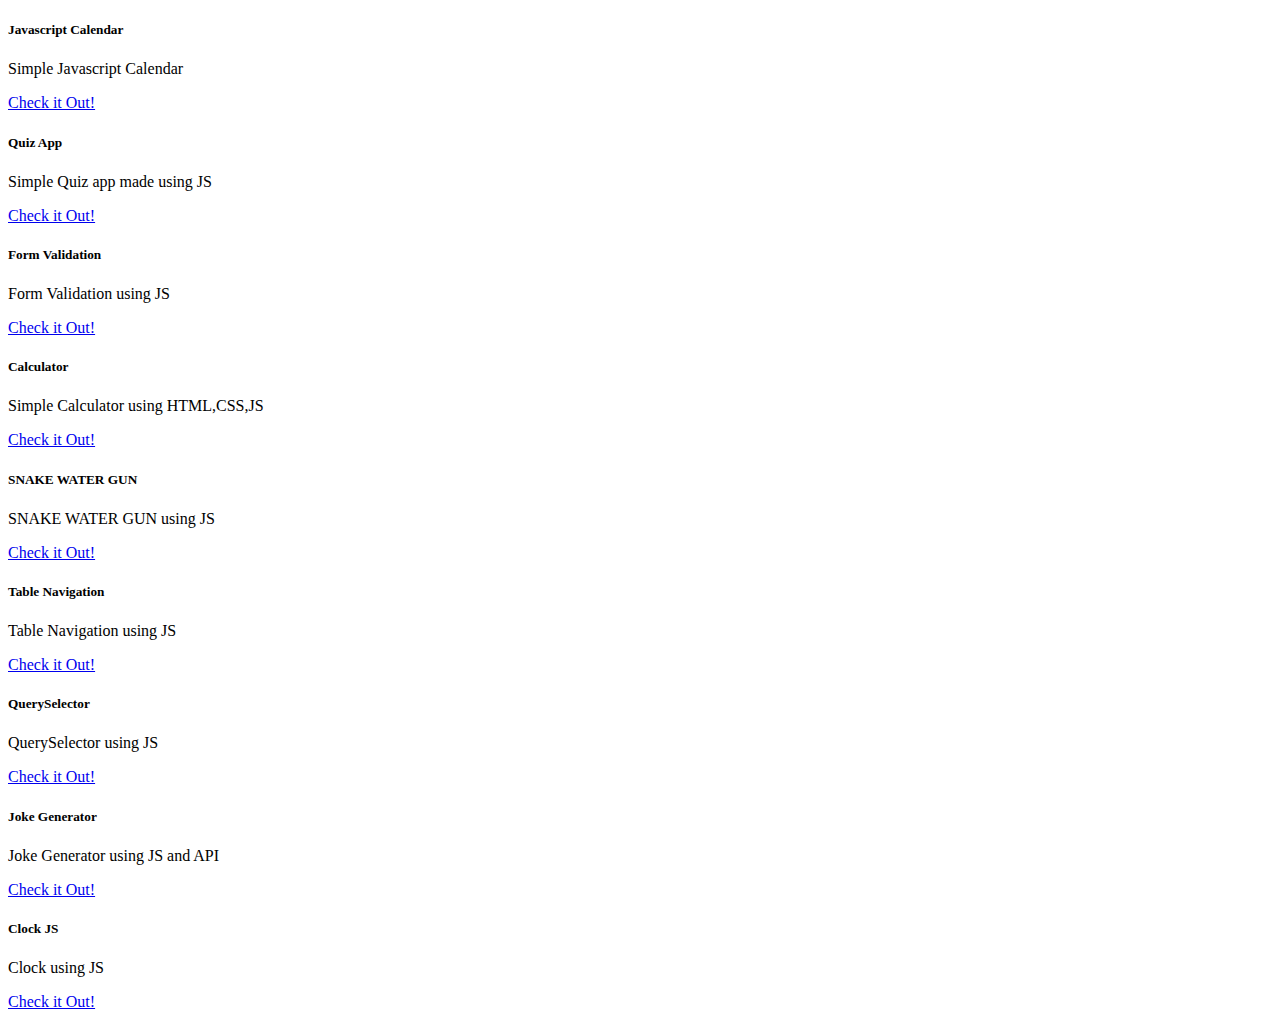
<file: index.html>
<!DOCTYPE html>
<html lang="en">

<head>
    <meta charset="UTF-8">
    <meta name="viewport" content="width=device-width, initial-scale=1.0">
    <title>Learning Projects</title>
    <link href="https://cdn.jsdelivr.net/npm/bootstrap@5.3.2/dist/css/bootstrap.min.css" rel="stylesheet"
        integrity="sha384-T3c6CoIi6uLrA9TneNEoa7RxnatzjcDSCmG1MXxSR1GAsXEV/Dwwykc2MPK8M2HN" crossorigin="anonymous">

</head>

<body>
    <div class="container mt-5">
        <div class="row">
            <div class="col-md-4 mb-3">
                <div class="card mx-3 my-3">
                    <div class="card-body">
                        <h5 class="card-title">Javascript Calendar</h5>
                        <p class="card-text">Simple Javascript Calendar</p>
                        <a href="./project1/index.html" class="btn btn-primary">Check it Out!</a>
                    </div>
                </div>
            </div>
            <div class="col-md-4 mb-3">
                <div class="card mx-3 my-3">
                    <div class="card-body">
                        <h5 class="card-title">Quiz App</h5>
                        <p class="card-text">Simple Quiz app made using JS</p>
                        <a href="./project2/index.html" class="btn btn-primary">Check it Out!</a>
                    </div>
                </div>
            </div>
            <div class="col-md-4 mb-3">
                <div class="card mx-3 my-3">
                    <div class="card-body">
                        <h5 class="card-title">Form Validation</h5>
                        <p class="card-text">Form Validation using JS</p>
                        <a href="./project3/index.html" class="btn btn-primary">Check it Out!</a>
                    </div>
                </div>
            </div>
        </div>
        <div class="row">
            <div class="col-md-4 mb-3">
                <div class="card mx-3 my-3">
                    <div class="card-body">
                        <h5 class="card-title">Calculator</h5>
                        <p class="card-text">Simple Calculator using HTML,CSS,JS</p>
                        <a href="./project4/index.html" class="btn btn-primary">Check it Out!</a>
                    </div>
                </div>
            </div>
            <div class="col-md-4 mb-3">
                <div class="card mx-3 my-3">
                    <div class="card-body">
                        <h5 class="card-title">SNAKE WATER GUN</h5>
                        <p class="card-text">SNAKE WATER GUN using JS</p>
                        <a href="./project5/index.html" class="btn btn-primary">Check it Out!</a>
                    </div>
                </div>
            </div>
            <div class="col-md-4 mb-3">
                <div class="card mx-3 my-3">
                    <div class="card-body">
                        <h5 class="card-title">Table Navigation</h5>
                        <p class="card-text">Table Navigation using JS </p>
                        <a href="./project6/index.html" class="btn btn-primary">Check it Out!</a>
                    </div>
                </div>
            </div>
        </div>
        <div class="row">
            <div class="col-md-4 mb-3">
                <div class="card mx-3 my-3">
                    <div class="card-body">
                        <h5 class="card-title">QuerySelector</h5>
                        <p class="card-text">QuerySelector using JS</p>
                        <a href="./project7/index.html" class="btn btn-primary">Check it Out!</a>
                    </div>
                </div>
            </div>
            <div class="col-md-4 mb-3">
                <div class="card mx-3 my-3">
                    <div class="card-body">
                        <h5 class="card-title">Joke Generator</h5>
                        <p class="card-text">Joke Generator using JS and API</p>
                        <a href="./project8/index.html" class="btn btn-primary">Check it Out!</a>
                    </div>
                </div>
            </div>
            <div class="col-md-4 mb-3">
                <div class="card mx-3 my-3">
                    <div class="card-body">
                        <h5 class="card-title">Clock JS</h5>
                        <p class="card-text">Clock using JS</p>
                        <a href="./project9/index.html" class="btn btn-primary">Check it Out!</a>
                    </div>
                </div>
            </div>
        </div>
    </div>
    <script src="https://cdn.jsdelivr.net/npm/bootstrap@5.3.2/dist/js/bootstrap.bundle.min.js"
        integrity="sha384-C6RzsynM9kWDrMNeT87bh95OGNyZPhcTNXj1NW7RuBCsyN/o0jlpcV8Qyq46cDfL"
        crossorigin="anonymous"></script>
</body>

</html>
</file>
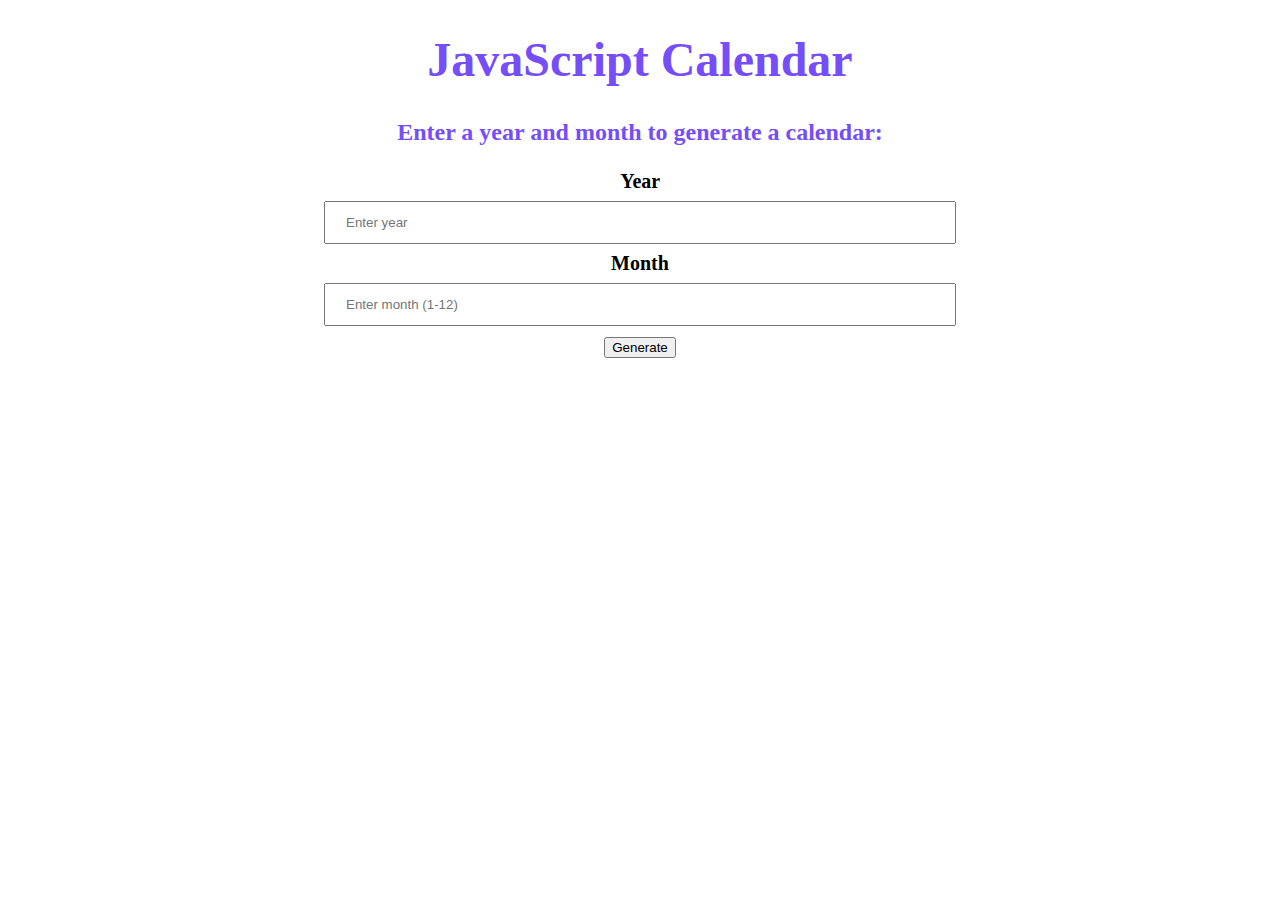
<file: project1/index.html>
<!DOCTYPE html>
<html lang="en">
<head>
    <meta charset="UTF-8">
    <meta name="viewport" content="width=device-width, initial-scale=1.0">
    <title>Calendar</title>
    <link rel="stylesheet" href="styles.css">
</head>
<body>
    <div class="heading">
        <h1>JavaScript Calendar</h1>
        <p>Enter a year and month to generate a calendar:</p> 
    </div>
    <div class="cal">
        <label for="yearInput">Year</label>
        <input type="number" id="yearInput" placeholder="Enter year">
        <label for="monthInput">Month</label>
        <input type="number" id="monthInput" placeholder="Enter month (1-12)">
        <button onclick="generateCalendar()">Generate</button>
        <div class="calendar" id="calendar"></div>
    </div>
    <script src="script.js"></script>
</body>
</html>
</file>
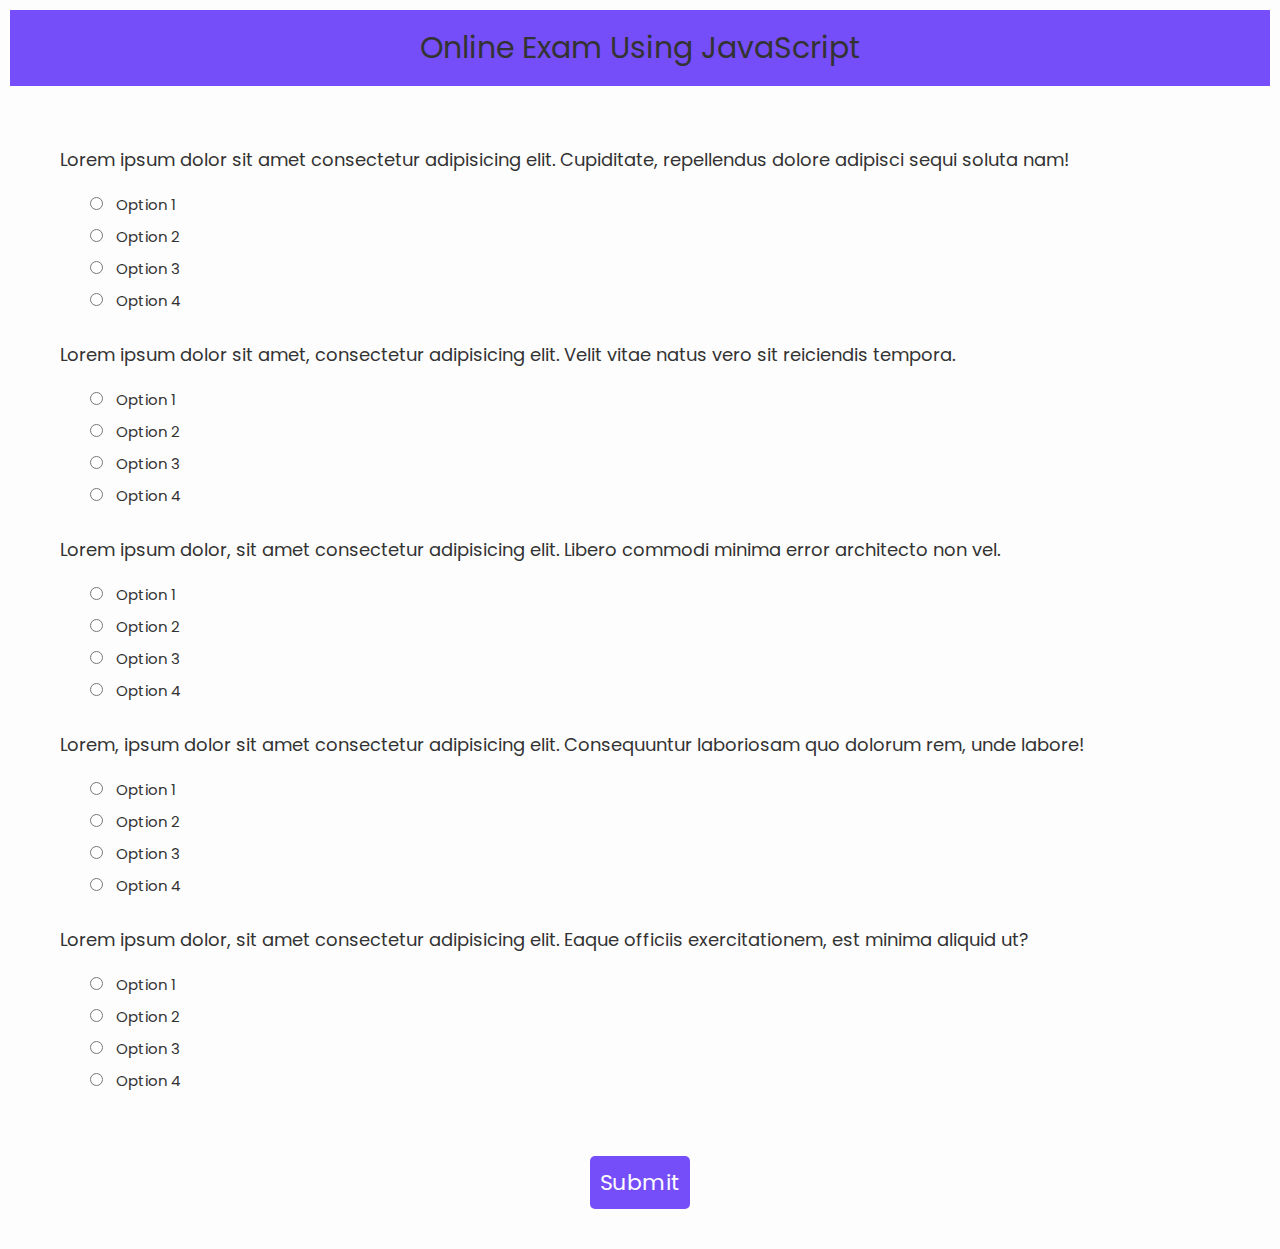
<file: project2/index.html>
<!DOCTYPE html>
<html lang="en">
<head>
    <meta charset="UTF-8">
    <meta name="viewport" content="width=device-width, initial-scale=1.0">
    <title>Quiz App</title>
    <link rel="stylesheet" href="styles.css">
</head>
<body>
    <header class="header">Online Exam Using JavaScript</header>
    <div class="forms">
        <form action="">
            <div class="question">
                <div class="question1">
                    <p>Lorem ipsum dolor sit amet consectetur adipisicing elit. Cupiditate, repellendus dolore adipisci sequi soluta nam!</p>
                    <div class="container">
                        <input id="op1_1" class="op1" type="radio" name="question1" value="correct">
                        <label for="op1_1">Option 1</label>
                    </div>
                    <div class="container">
                        <input id="op2_1" class="op2" type="radio" name="question1">
                        <label for="op2_1">Option 2</label>
                    </div>
                    <div class="container">
                        <input id="op3_1" class="op3" type="radio" name="question1">
                        <label for="op3_1">Option 3</label>
                    </div>
                    <div class="container">
                        <input id="op4_1" class="op4" type="radio" name="question1">
                        <label for="op4_1">Option 4</label>
                    </div>
                </div>
                <div class="question2">
                    <p>Lorem ipsum dolor sit amet, consectetur adipisicing elit. Velit vitae natus vero sit reiciendis tempora.</p>
                    <div class="container">
                        <input id="op1_2" class="op1" type="radio" name="question2">
                        <label for="op1_2">Option 1</label>
                    </div>
                    <div class="container">
                        <input id="op2_2" class="op2" type="radio" name="question2" value="correct">
                        <label for="op2_2">Option 2</label>
                    </div>
                    <div class="container">
                        <input id="op3_2" class="op3" type="radio" name="question2">
                        <label for="op3_2">Option 3</label>
                    </div>
                    <div class="container">
                        <input id="op4_2" class="op4" type="radio" name="question2">
                        <label for="op4_2">Option 4</label>
                    </div>
                </div>
                <div class="question3">
                    <p>Lorem ipsum dolor, sit amet consectetur adipisicing elit. Libero commodi minima error architecto non vel.</p>
                    <div class="container">
                        <input id="op1_3" class="op1" type="radio" name="question3">
                        <label for="op1_3">Option 1</label>
                    </div>
                    <div class="container">
                        <input id="op2_3" class="op2" type="radio" name="question3">
                        <label for="op2_3">Option 2</label>
                    </div>
                    <div class="container">
                        <input id="op3_3" class="op3" type="radio" name="question3" value="correct">
                        <label for="op3_3">Option 3</label>
                    </div>
                    <div class="container">
                        <input id="op4_3" class="op4" type="radio" name="question3">
                        <label for="op4_3">Option 4</label>
                    </div>
                </div>
                <div class="question4">
                    <p>Lorem, ipsum dolor sit amet consectetur adipisicing elit. Consequuntur laboriosam quo dolorum rem, unde labore!</p>
                    <div class="container">
                        <input id="op1_4" class="op1" type="radio" name="question4">
                        <label for="op1_4">Option 1</label>
                    </div>
                    <div class="container">
                        <input id="op2_4" class="op2" type="radio" name="question4">
                        <label for="op2_4">Option 2</label>
                    </div>
                    <div class="container">
                        <input id="op3_4" class="op3" type="radio" name="question4">
                        <label for="op3_4">Option 3</label>
                    </div>
                    <div class="container">
                        <input id="op4_4" class="op4" type="radio" name="question4" value="correct">
                        <label for="op4_4">Option 4</label>
                    </div> 
                </div>
                <div class="question5">
                    <p>Lorem ipsum dolor, sit amet consectetur adipisicing elit. Eaque officiis exercitationem, est minima aliquid ut?</p>
                    <div class="container">
                        <input id="op1_5" class="op1" type="radio" name="question5" value="correct">
                        <label for="op1_5">Option 1</label>
                    </div>
                    <div class="container">
                        <input id="op2_5" class="op2" type="radio" name="question5">
                        <label for="op2_5">Option 2</label>
                    </div>
                    <div class="container">
                        <input id="op3_5" class="op3" type="radio" name="question5" >
                        <label for="op3_5">Option 3</label>
                    </div>
                    <div class="container">
                        <input id="op4_5" class="op4" type="radio" name="question5">
                        <label for="op4_5">Option 4</label>
                    </div>
                </div>
            </div>
            <div class="answer">
                
            </div><br>
            <button class="submit" type="submit">Submit</button>
        </form>
    </div>
    <script src="script.js"></script>
</body>
</html>
</file>
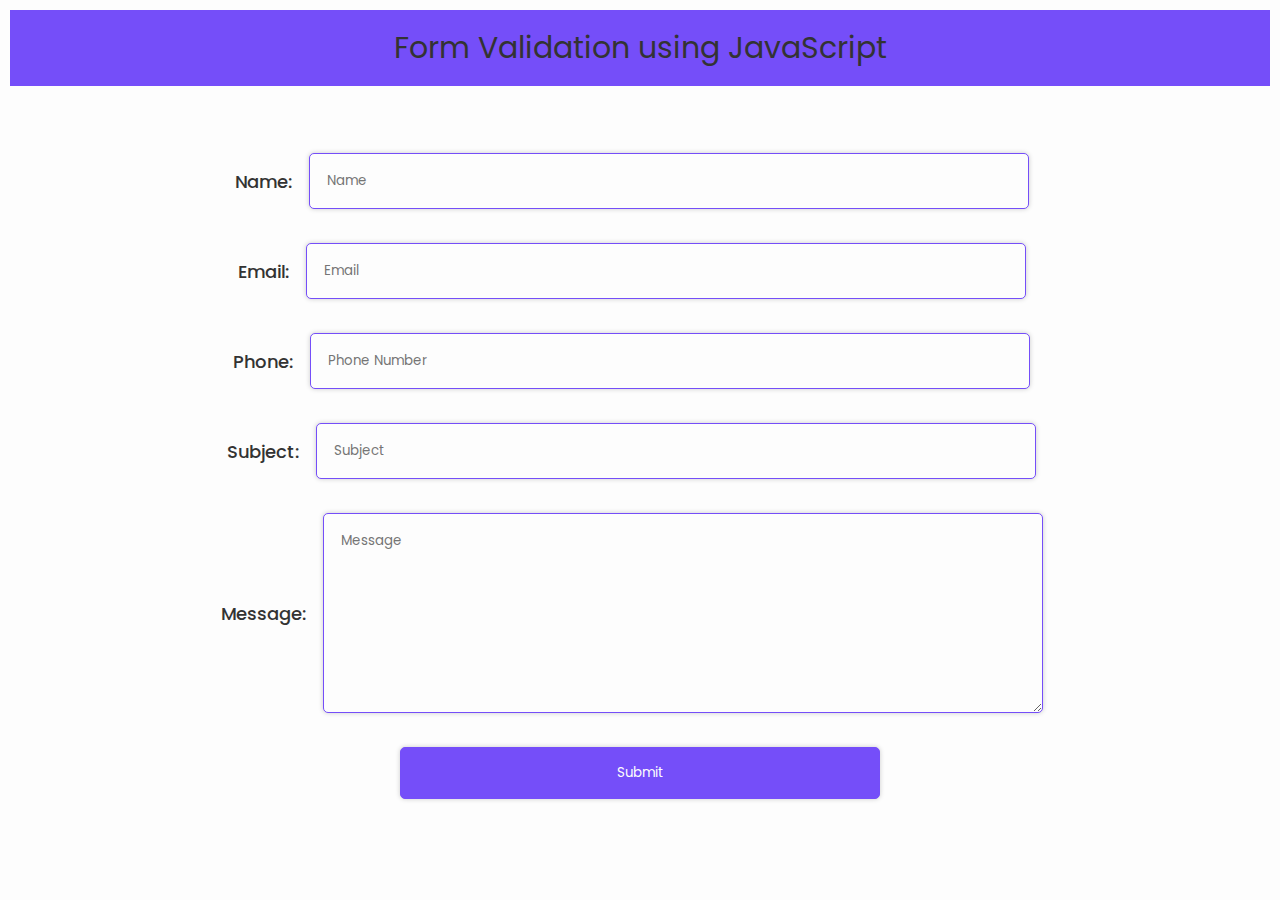
<file: project3/index.html>
<!DOCTYPE html>
<html lang="en">
<head>
    <meta charset="UTF-8">
    <meta name="viewport" content="width=device-width, initial-scale=1.0">
    <title>Form Validation</title>
    <link rel="stylesheet" href="styles.css">
</head>
<body>
    <header class="header">Form Validation using JavaScript</header>
    <form>
        <div class="forms">
            <div class="container">
                <label for="name">Name: </label>
                <input id="name" type="text" name="name" placeholder="Name">
            </div>
            <div class="container">
                <label for="email">Email: </label>
                <input id="email" type="text" name="email" placeholder="Email">
            </div>
            <div class="container">
                <label for="phone">Phone: </label>
                <input id="phone" type="text" name="phone" placeholder="Phone Number">
            </div>
            <div class="container">
                <label for="subject">Subject: </label>
                <input id="subject" type="text" name="subject" placeholder="Subject">
            </div>
            <div class="container">
                <label for="message">Message: </label>
                <textarea id="message" name="message" placeholder="Message"></textarea>
            </div>
            <div class="container">
                <input class="submit" type="submit" name="submit" value="Submit">
            </div>
        </div>
    </form>
    <script src="script.js"></script>
</body>
</html>
</file>
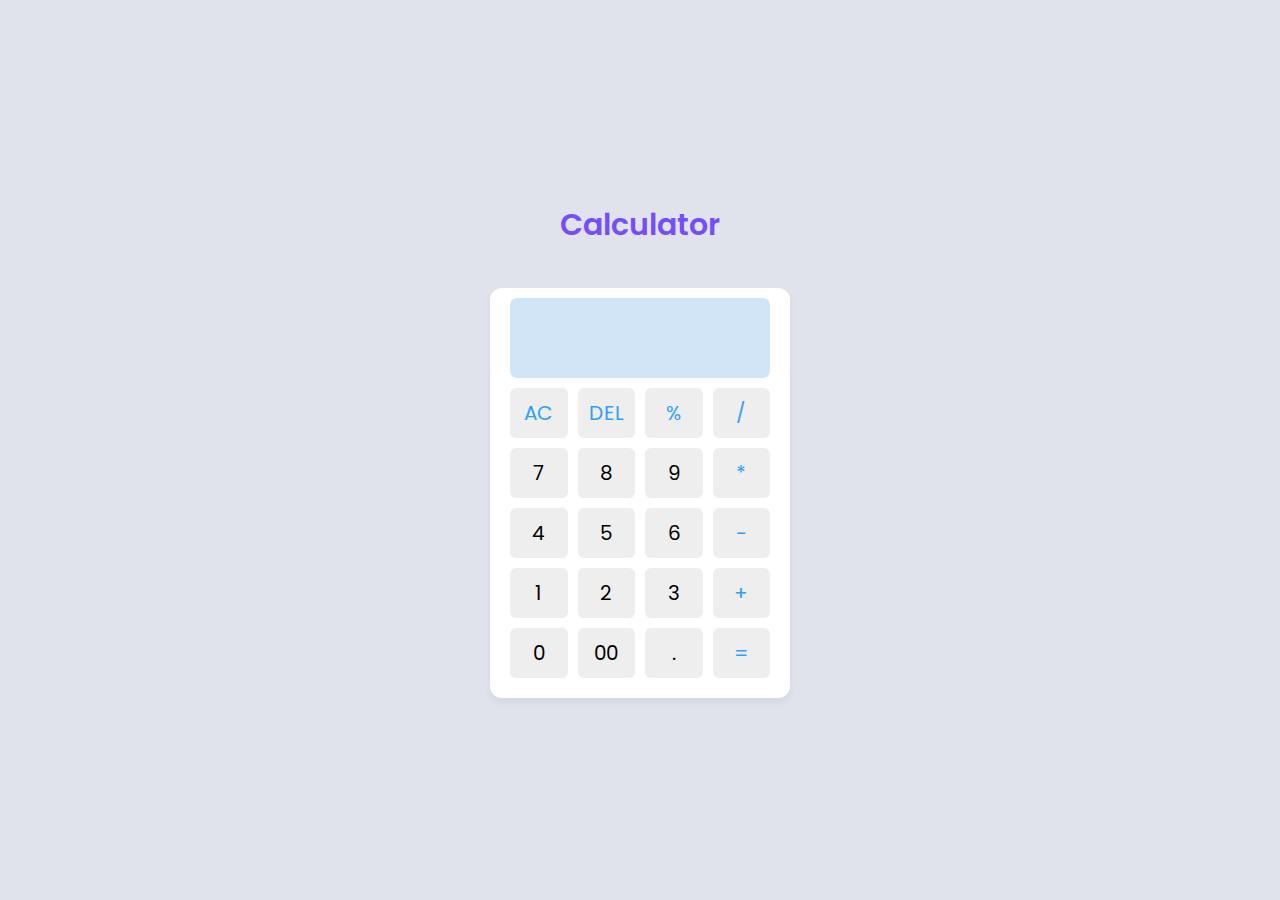
<file: project4/index.html>
<!DOCTYPE html>
<html lang="en">
  <head>
    <meta charset="UTF-8" />
    <meta http-equiv="X-UA-Compatible" content="IE=edge" />
    <meta name="viewport" content="width=device-width, initial-scale=1.0" />
    <title>Calculator in HTML CSS & JavaScript</title>
    <link rel="stylesheet" href="style.css" />
  </head>
  <body>
    <h1>Calculator</h1>
    <div class="container">
      <input type="text" class="display" />

      <div class="buttons">
        <button class="operator" data-value="AC">AC</button>
        <button class="operator" data-value="DEL">DEL</button>
        <button class="operator" data-value="%">%</button>
        <button class="operator" data-value="/">/</button>

        <button data-value="7">7</button>
        <button data-value="8">8</button>
        <button data-value="9">9</button>
        <button class="operator" data-value="*">*</button>

        <button data-value="4">4</button>
        <button data-value="5">5</button>
        <button data-value="6">6</button>
        <button class="operator" data-value="-">-</button>

        <button data-value="1">1</button>
        <button data-value="2">2</button>
        <button data-value="3">3</button>
        <button class="operator" data-value="+">+</button>

        <button data-value="0">0</button>
        <button data-value="00">00</button>
        <button data-value=".">.</button>
        <button class="operator" data-value="=">=</button>
      </div>
    </div>

    <script src="script.js"></script>
  </body>
</html>
</file>
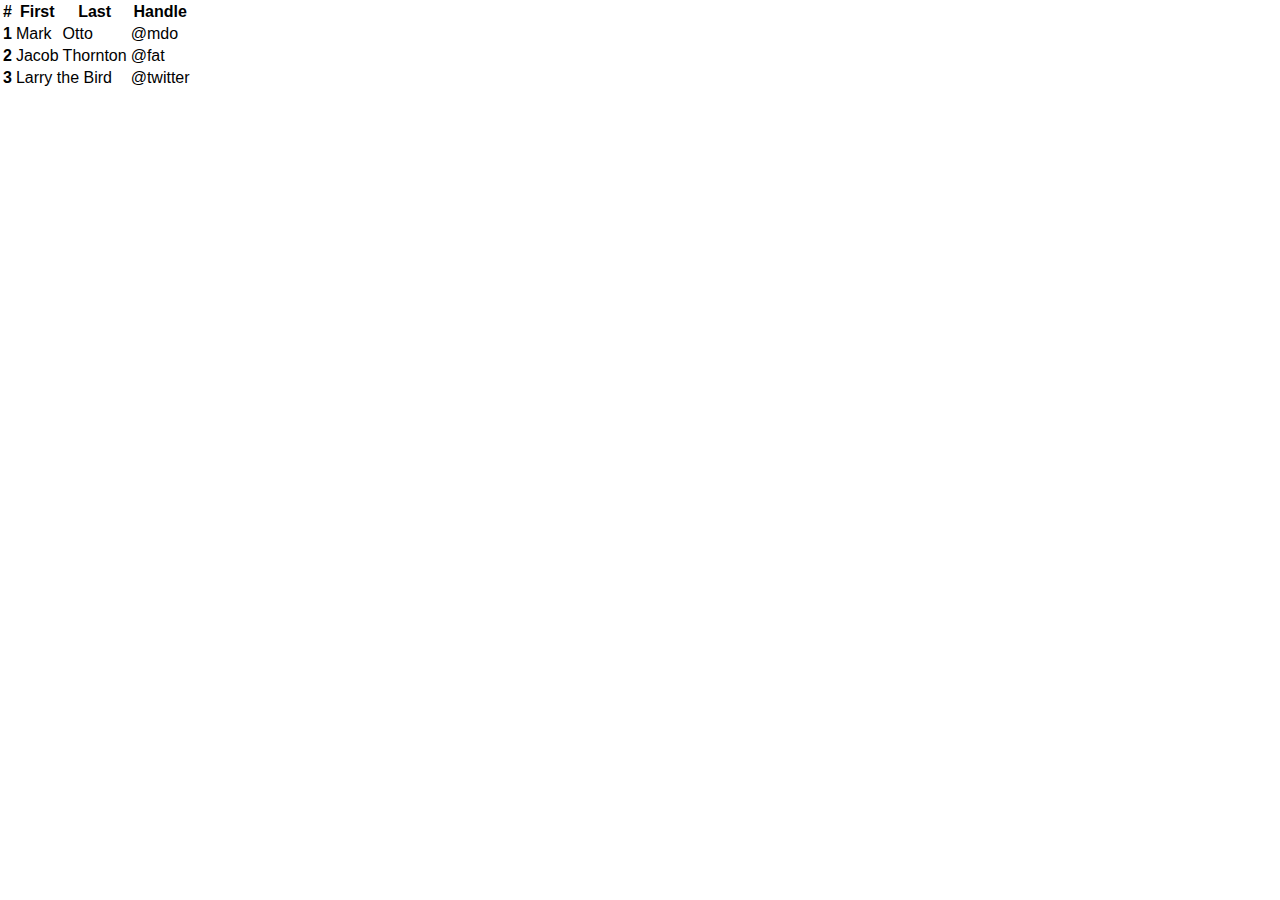
<file: project6/index.html>
<!DOCTYPE html>
<html lang="en">
<head>
    <meta charset="UTF-8">
    <meta name="viewport" content="width=device-width, initial-scale=1.0">
    <title>Table Navigation</title>
    <link rel="stylesheet" href="styles.css">
    <link href="https://cdn.jsdelivr.net/npm/bootstrap@5.3.2/dist/css/bootstrap.min.css" rel="stylesheet" integrity="sha384-T3c6CoIi6uLrA9TneNEoa7RxnatzjcDSCmG1MXxSR1GAsXEV/Dwwykc2MPK8M2HN" crossorigin="anonymous">
    <script src="https://cdn.jsdelivr.net/npm/bootstrap@5.3.2/dist/js/bootstrap.bundle.min.js" integrity="sha384-C6RzsynM9kWDrMNeT87bh95OGNyZPhcTNXj1NW7RuBCsyN/o0jlpcV8Qyq46cDfL" crossorigin="anonymous"></script>
</head>
<body>
    <!-- <nav>
        <ul>
            <li>Home</li>
            <li>About Me</li>
            <li>Hire Me</li>
        </ul>
    </nav> -->
    <div class="container">
        <table class="table">
            <thead>
              <tr>
                <th scope="col">#</th>
                <th scope="col">First</th>
                <th scope="col">Last</th>
                <th scope="col">Handle</th>
              </tr>
            </thead>
            <tbody>
              <tr>
                <th scope="row">1</th>
                <td>Mark</td>
                <td>Otto</td>
                <td>@mdo</td>
              </tr>
              <tr>
                <th scope="row">2</th>
                <td>Jacob</td>
                <td>Thornton</td>
                <td>@fat</td>
              </tr>
              <tr>
                <th scope="row">3</th>
                <td colspan="2">Larry the Bird</td>
                <td>@twitter</td>
              </tr>
            </tbody>
        </table>
    </div>
    <script src="script.js"></script>
</body>
</html>
</file>
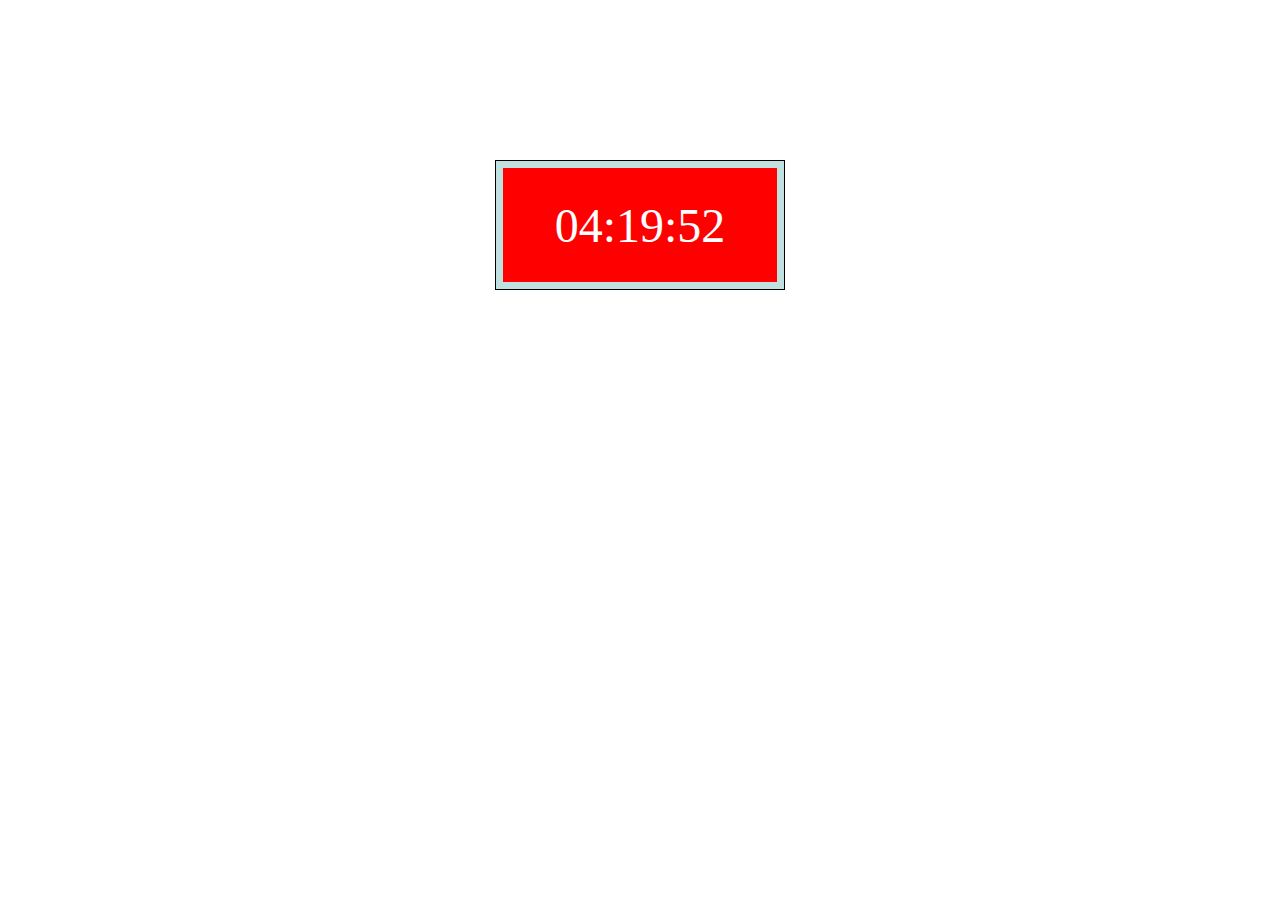
<file: project9/index.html>
<!DOCTYPE html>
<html lang="en">
<head>
    <meta charset="UTF-8">
    <meta name="viewport" content="width=device-width, initial-scale=1.0">
    <title>Clock JS</title>
    <link rel="stylesheet" href="styles.css">
</head>
<body>
    <!-- <h1 id="h1">hello</h1>
    <div id="first" class="yellow text-dark">
        <span>
            i am good
        </span>
    </div>
    <div class="container" onmouseenter="console.log('mouse entered container')" onclick="console.log('mouse clicked container')">
        <button id="button">Click Me</button>
    </div>
    <div class="div">
        <p id="para"></p>
    </div> -->
    <div class="clock-container">
        <div id="clock" class="clock"></div>
    </div>
    <script src="script.js"></script>
</body>
</html>
</file>
<file: project1/styles.css>
table {
  border-collapse: collapse;
}
th, td {
  border: 1px solid black;
  padding: 5px;
  text-align: center;
}

.heading {
  font-weight: bold;
  font-size: 1.5rem;
  text-align: center;
  color: #754ef9;
}


input {
  width: 100%;
  padding: 12px 20px;
  margin: 8px 0;
  box-sizing: border-box;
}
.cal{
  font-weight: bold;
  font-size: 20px;
  text-align: center;
  display: block;
  margin-left: auto;
  margin-right: auto;
  width: 50%;
  position: relative;
}

.cal h2 {
  position: absolute;
  top: 15rem;
  left: 0;
  width: 100%;
  text-align: center;
}
.cal table {
  width: 100%;
  border-collapse: collapse;
  border-spacing: 0;
  border: 2px solid black;
  position: absolute;
  top: 20rem;
}
</file>
<file: project2/styles.css>
@import url('https://fonts.googleapis.com/css2?family=Poppins:wght@300;400;500;600;700;800;900&display=swap');
* {
    margin: 0;
    padding: 0;
    box-sizing: border-box;
    text-decoration: none;
    border: none;
    outline: none;
    scroll-behavior: smooth;
    font-family: 'Poppins', sans-serif;
}

:root {
    --bg-color: #fdfdfd;
    --text-color: #333;
    --main-color: #754ef9;
    --white-color: #fdfdfd;
    --shadow-color: rgba(0, 0, 0, .2);
}

html {
    font-size: 62.5%;
    overflow-x: hidden;
}

body {
    background: var(--bg-color);
    color: var(--text-color);
}

.header {
    font-size: 3rem;
    text-align: center;
    padding: 1.5rem;
    margin: 1rem;
    background: var(--main-color);
    color: var(--text-color);
}

.forms {
    text-align: center;
    padding: 3rem;
}

p {
    font-size: 1.8rem;
    margin: 2rem;
    margin-left: 3rem;
}
.question1,
.question2,
.question3,
.question4,
.question5 {
    display: flex;
    flex-direction: column;
    align-items: flex-start; 
}

input,
label {
    font-size: 1.5rem;
    margin-bottom: 1.5rem; 
    margin-left: 1rem;
}
.submit{
    font-size: 2.2rem;
    padding: 1rem;
    margin: 1rem;
    border-radius: 5px;
    background: var(--main-color);
    color: var(--white-color);
    cursor: pointer;
    transition: all .3s ease;
}
.submit:hover{
    background: var(--white-color);
    color: var(--main-color);
}
.answer{
    font-size: 2rem;
    padding: 1rem;
    margin: 1rem;
    border-radius: 5px;
    background: var(--main-color);
    color: var(--white-color);
    display: inline-flex;
    align-items: center;
    visibility: hidden;
}
.container{
    margin-left: 5rem;
}
</file>
<file: project3/styles.css>
@import url('https://fonts.googleapis.com/css2?family=Poppins:wght@300;400;500;600;700;800;900&display=swap');
* {
    margin: 0;
    padding: 0;
    box-sizing: border-box;
    text-decoration: none;
    border: none;
    outline: none;
    scroll-behavior: smooth;
    font-family: 'Poppins', sans-serif;
}

:root {
    --bg-color: #fdfdfd;
    --text-color: #333;
    --main-color: #754ef9;
    --white-color: #fdfdfd;
    --shadow-color: rgba(0, 0, 0, .2);
}

html {
    font-size: 62.5%;
    overflow-x: hidden;
}

body {
    background: var(--bg-color);
    color: var(--text-color);
}

.header {
    font-size: 3rem;
    text-align: center;
    padding: 1.5rem;
    margin: 1rem;
    background: var(--main-color);
    color: var(--text-color);
}



.forms {
    padding: 4rem;
    display: flex;
    flex-direction: column;
    justify-content: center;
    align-items: center;
}

input,textarea {
    width: 75%;
    padding: 1.7rem;
    margin: 1.7rem;
    border-radius: 5px;
    border: 1px solid var(--main-color);
    background: var(--white-color);
    color: var(--text-color);
    box-shadow: 0 0 5px var(--shadow-color);
    transition: all .4s ease;
}

input:hover,textarea:hover {
    border: 1px solid var(--main-color);
    box-shadow: 0 0 5px var(--main-color);
}

.submit{
    width: 50%;
    padding: 1.5rem;
    margin: 1.7rem;
    border-radius: 5px;
    border: 1px solid var(--main-color);
    background: var(--main-color);
    color: var(--white-color);
    box-shadow: 0 0 5px var(--shadow-color);
    transition: all .4s ease;
    cursor: pointer;
}

.submit:hover{
    background: var(--white-color);
    color: var(--main-color);
}

label {
    font-size: 1.8rem;
    font-weight: 500;
}
.container {
    width: 100%;
    max-width: 1000px;
    margin: 0 auto;
    padding: 0 2rem;
    display: flex;
    text-align: center;
    justify-content: center;
    align-items: center;
}

textarea {
    height: 200px;
}
</file>
<file: project4/style.css>
/* Import Google font - Poppins */
@import url("https://fonts.googleapis.com/css2?family=Poppins:wght@300;400;500;600;700&display=swap");
* {
  margin: 0;
  padding: 0;
  box-sizing: border-box;
  font-family: "Poppins", sans-serif;
}
body {
  height: 100vh;
  display: flex;
  flex-direction: column;
  align-items: center;
  justify-content: center;
  background: #e0e3eb;
}
h1 {
  font-size: 30px;
  font-weight: 600;
  color: #754ef9;
  text-align: center;
  margin-bottom: 2.5rem;
}
.container {
  position: relative;
  max-width: 300px;
  width: 100%;
  border-radius: 12px;
  padding: 10px 20px 20px;
  background: #fff;
  box-shadow: 0 5px 10px rgba(0, 0, 0, 0.05);
}
.display {
  height: 80px;
  width: 100%;
  outline: none;
  border: none;
  text-align: right;
  padding-right: 0.5rem;
  border-radius: 7px;
  margin-bottom: 10px;
  font-size: 25px;
  color: #000e1a;
  pointer-events: none;
  background-color: #d1e5f7;
}
.buttons {
  display: grid;
  grid-gap: 10px;
  grid-template-columns: repeat(4, 1fr);
}
.buttons button {
  padding: 10px;
  border-radius: 6px;
  border: none;
  font-size: 20px;
  cursor: pointer;
  background-color: #eee;
  transition: all 0.5s ease;
}
.buttons button:hover{
    background-color: #2f9fff;
}
.buttons button:active {
  transform: scale(1.1);
}
.operator {
  color: #2f9fff;
}
</file>
<file: project6/styles.css>
html,body{
    margin: 0;
    padding: 0;
    height: 100%;
    width: 100%;
    font-family: 'Roboto', sans-serif;

}
ul{
    display: flex;
    justify-content: end;
    margin: 0;
    padding: 12px 0;
    align-items: center;
}
li{
    list-style: none;
    margin: 0 10px;
}
</file>
<file: project9/styles.css>
*{
    margin: 0;
    padding: 0;
}

.red {
    background-color: red;
    color: white;
}

body{
    display: flex;
    justify-content: center;
    align-items: center;
    height: 50vh;
    width: 100vw;
}
.clock-container {
    display: flex;
    justify-content: center;
    align-items: center;
    margin: auto;
    height: 8rem;
    width: 18rem;
    background-color: rgb(193, 224, 224);
    border: 1px solid black;
} 

.clock {
    display: flex;
    justify-content: center;
    align-items: center;
    width: 17rem;
    height: 7rem;
    border: 1px solid red;
    font-size: 3rem;
}
</file>
